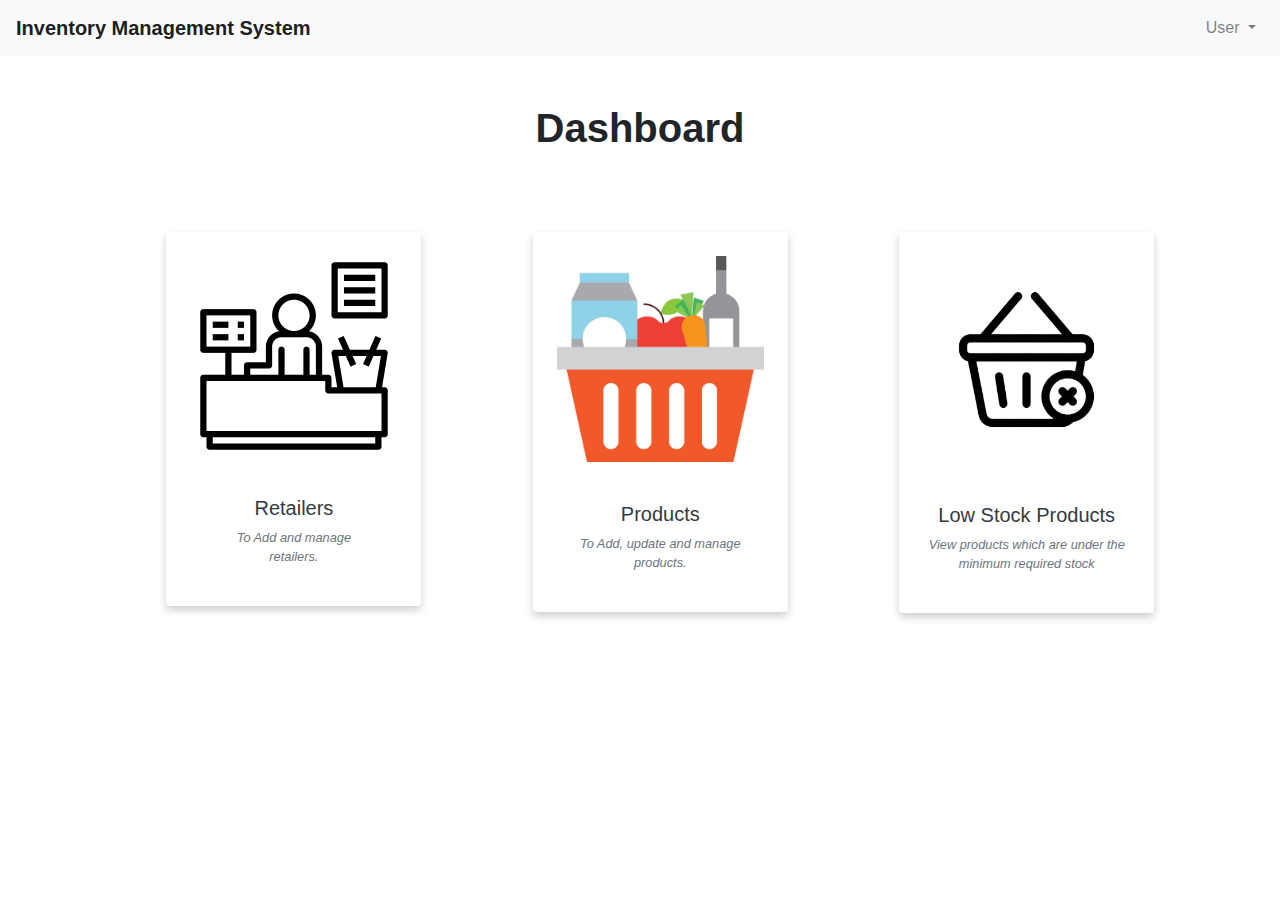
<file: IBMNalayaThiran/templates/index.html>
<!DOCTYPE html>
<html lang="en">
<head>
  <meta charset="UTF-8">
  <meta http-equiv="X-UA-Compatible" content="IE=edge">
  <meta name="viewport" content="width=device-width, initial-scale=1.0">
  <title>Dashboard</title>
  <link rel="stylesheet" href="https://cdnjs.cloudflare.com/ajax/libs/twitter-bootstrap/4.3.1/css/bootstrap.min.css">
  <link rel="stylesheet" href="https://stackpath.bootstrapcdn.com/font-awesome/4.7.0/css/font-awesome.min.css">
  <link rel="stylesheet" href="https://cdnjs.cloudflare.com/ajax/libs/font-awesome/5.15.3/css/all.min.css" integrity="sha512-iBBXm8fW90+nuLcSKlbmrPcLa0OT92xO1BIsZ+ywDWZCvqsWgccV3gFoRBv0z+8dLJgyAHIhR35VZc2oM/gI1w==" crossorigin="anonymous" referrerpolicy="no-referrer"
    />
  <link rel="stylesheet" href="../static/css/styles.css">
</head>
<body>
  <nav class="navbar navbar-expand-lg navbar-light bg-light" style="background-color: white">
    <a class="navbar-brand" href="/index"><b>Inventory Management System</b></a>
    <button class="navbar-toggler" type="button" data-toggle="collapse" data-target="#navbarNavDropdown" aria-controls="navbarNavDropdown" aria-expanded="false" aria-label="Toggle navigation">
      <span class="navbar-toggler-icon"></span>
    </button>
    <div class="collapse navbar-collapse justify-content-end" id="navbarNavDropdown">
      <ul class="navbar-nav">
        <li class="nav-item dropdown">
          <a class="nav-link dropdown-toggle" id="navbarDropdown" role="button" data-toggle="dropdown" aria-haspopup="true" aria-expanded="false">
            <i class="fas fa-user"></i> User
          </a>
          <div class="dropdown-menu dropdown-menu-right" aria-labelledby="navbarDropdown">
            <a class="dropdown-item" href="/"> <i class="fas fa-sign-out-alt"></i> Logout</a>
          </div>
        </li>
      </ul>
    </div>
  </nav>

<br><br>
  <h1 class="h1 font-weight-bold" style="text-align: center;">Dashboard</h1>   
<br>
  <div class="container py-5"> 
    <div class="row pb-5 mb-4"  style="justify-content: space-evenly;">

      <a href="/retailers">
        <div class="col-lg-3 col-md-6 mb-4 mb-lg-0">
          <div class="card rounded card-bg shadow-sm border-0" style="margin-bottom: 20px;">
            <div style="text-align: center;" class="card-body p-4"><img src="../static/images/retailers.png" alt="" class="img-fluid d-block mx-auto mb-3">
              <br>
              <h5> <a href="/retailers" class="text-dark">Retailers</a></h5>
              <p class="small text-muted font-italic">To Add and manage <br>retailers.</p>
            </div>
          </div>
        </div>
      </a>

      <a href="/products">
        <div class="col-lg-3 col-md-6 mb-4 mb-lg-0">
          <div class="card rounded card-bg shadow-sm border-0" style="margin-bottom: 20px;">
            <div style="text-align: center;" class="card-body p-4"><img src="../static/images/products.jpeg" alt="" class="img-fluid d-block mx-auto mb-3">
              <br>
              <h5> <a href="/products" class="text-dark">Products</a></h5>
              <p class="small text-muted font-italic">To Add, update and manage products.</p>
            </div>
          </div>
        </div>
      </a>

      <a href="/low-stock">
        <div class="col-lg-3 col-md-6 mb-4 mb-lg-0">
          <div class="card rounded card-bg shadow-sm border-0" style="margin-bottom: 20px;">
            <div style="text-align: center;" class="card-body p-4"><img src="../static/images/lowStock.png" alt="" class="img-fluid d-block mx-auto mb-3">
              <br>
              <h5> <a href="low-stock" class="text-dark">Low Stock Products</a></h5>
              <p class="small text-muted font-italic">View products which are under the minimum required stock</p>
            </div>
          </div>
        </div>
      </a>
    </div>
  </div>
  
<script src="https://code.jquery.com/jquery-3.3.1.slim.min.js"></script>  
<script src="https://cdnjs.cloudflare.com/ajax/libs/twitter-bootstrap/4.3.1/js/bootstrap.bundle.min.js"></script>
</body>
</html>
</file>
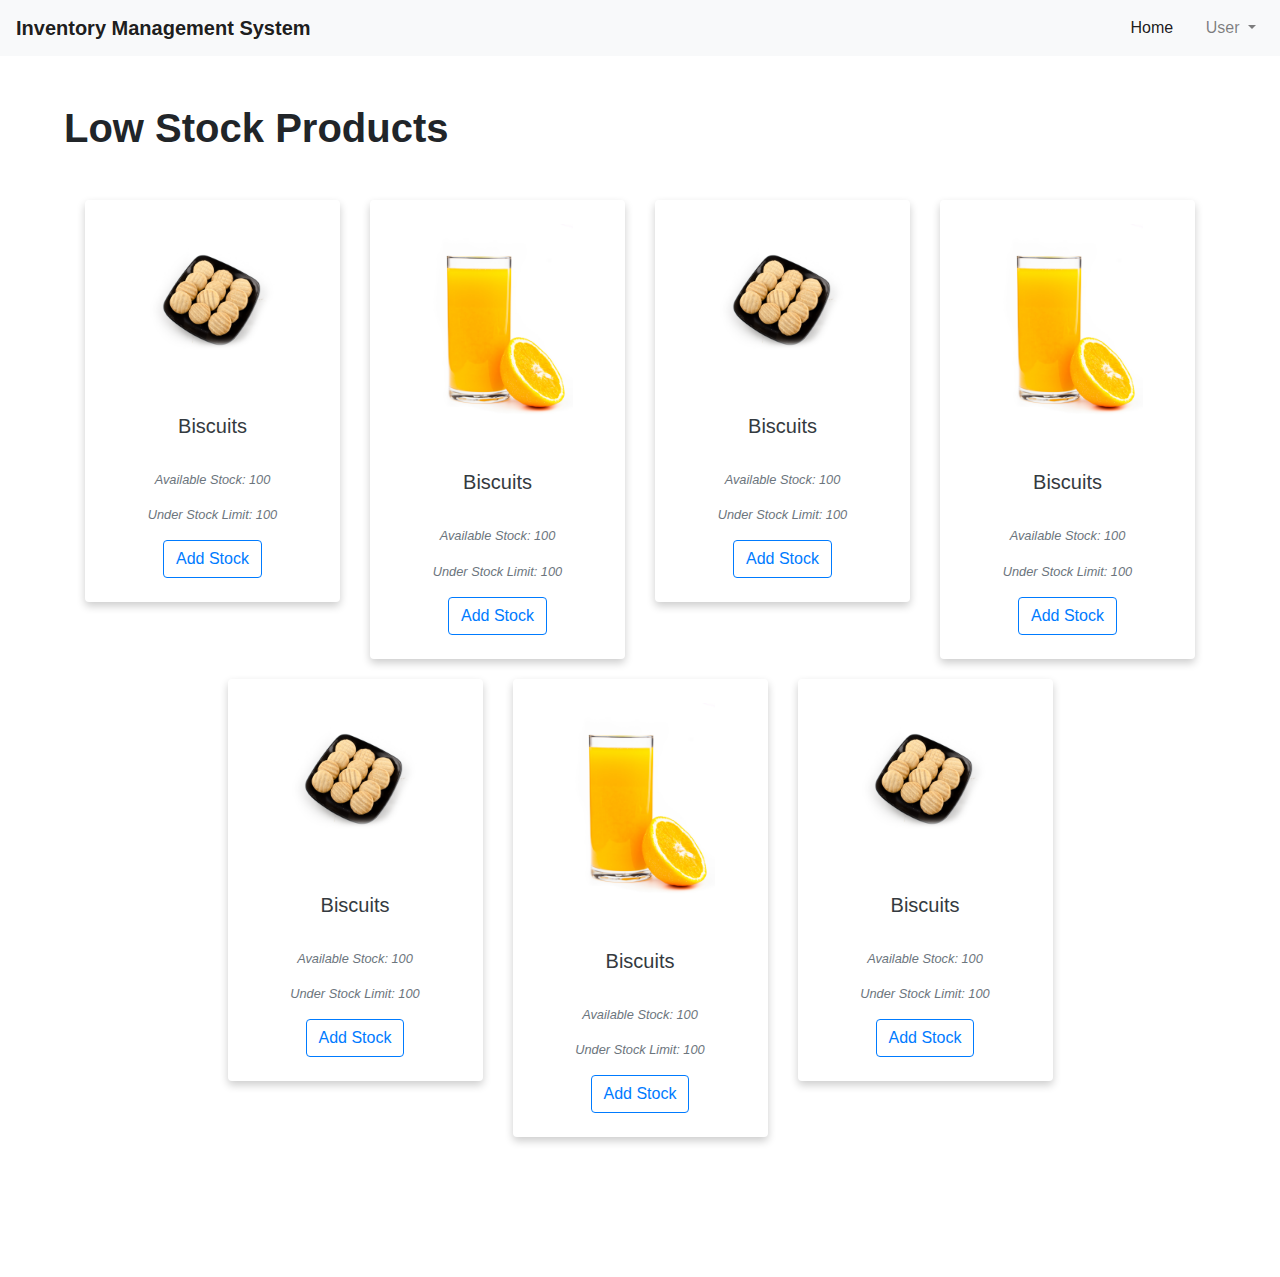
<file: IBMNalayaThiran/templates/low-stock.html>
<!DOCTYPE html>
<html lang="en">
<head>
  <meta charset="UTF-8">
  <meta http-equiv="X-UA-Compatible" content="IE=edge">
  <meta name="viewport" content="width=device-width, initial-scale=1.0">
  <title>Low Stock</title>
  <link rel="stylesheet" href="https://cdnjs.cloudflare.com/ajax/libs/twitter-bootstrap/4.3.1/css/bootstrap.min.css">
  <link rel="stylesheet" href="https://stackpath.bootstrapcdn.com/font-awesome/4.7.0/css/font-awesome.min.css">
  <link rel="stylesheet" href="https://cdnjs.cloudflare.com/ajax/libs/font-awesome/5.15.3/css/all.min.css" integrity="sha512-iBBXm8fW90+nuLcSKlbmrPcLa0OT92xO1BIsZ+ywDWZCvqsWgccV3gFoRBv0z+8dLJgyAHIhR35VZc2oM/gI1w==" crossorigin="anonymous" referrerpolicy="no-referrer"
    />
    <link rel="stylesheet" href="../static/css/styles.css">
    <link href="https://cdn.jsdelivr.net/npm/bootstrap@5.0.2/dist/css/bootstrap.min.css" rel="stylesheet" integrity="sha384-EVSTQN3/azprG1Anm3QDgpJLIm9Nao0Yz1ztcQTwFspd3yD65VohhpuuCOmLASjC" crossorigin="anonymous">
</head>
<body>
  <nav class="navbar navbar-expand-lg navbar-light bg-light" style="background-color: white">
    <a class="navbar-brand" href="/index"><b>Inventory Management System</b></a>
    <button class="navbar-toggler" type="button" data-toggle="collapse" data-target="#navbarNavDropdown" aria-controls="navbarNavDropdown" aria-expanded="false" aria-label="Toggle navigation">
      <span class="navbar-toggler-icon"></span>
    </button>
    <div class="collapse navbar-collapse justify-content-end" id="navbarNavDropdown">
      <ul class="navbar-nav">
        <li class="nav-item active">
          <a class="nav-link" href="/index">Home</a>
        </li>
        <li class="nav-item dropdown">
          <a class="nav-link dropdown-toggle" id="navbarDropdown" role="button" data-toggle="dropdown" aria-haspopup="true" aria-expanded="false">
            <i class="fas fa-user"></i> User
          </a>
          <div class="dropdown-menu dropdown-menu-right" aria-labelledby="navbarDropdown">
            <a class="dropdown-item" href="/"> <i class="fas fa-sign-out-alt"></i> Logout</a>
          </div>
        </li>
      </ul>
    </div>
  </nav>

  <br><br>
  <div>
    <h1 class="h1 font-weight-bold" style="display: inline;margin-left:5vw">Low Stock Products</h1>
  </div>

  <div class="container py-5">    
    <div class="row pb-5 mb-4"  style="justify-content: center;">

      <div class="col-lg-3 col-md-6 mb-4 mb-lg-0">
        <div class="card rounded card-bg shadow-sm border-0" style="margin-bottom: 20px; box-shadow: 0px 4px 8px 0 rgba(0, 0, 0, 0.2) !important">
          <div style="text-align: center;" class="card-body p-4"><img src="../static/images/biscuits.jpeg" width="150" alt="" class="img-fluid d-block mx-auto mb-3">
            <br>
            <h5> <a class="text-dark">Biscuits</a></h5>
            <br>
            <p class="small text-muted font-italic">Available Stock: 100</p>
            <p class="small text-muted font-italic">Under Stock Limit: 100</p>
            <button type="button" class="btn btn-outline-primary"  data-bs-toggle="modal" data-bs-target="#editProduct">Add Stock</button>
            
          </div>
        </div>
      </div>

      <div class="col-lg-3 col-md-6 mb-4 mb-lg-0">
        <div class="card rounded card-bg shadow-sm border-0" style="margin-bottom: 20px; box-shadow: 0px 4px 8px 0 rgba(0, 0, 0, 0.2) !important">
          <div style="text-align: center;" class="card-body p-4"><img src="../static/images/juice.jpeg" width="150px" alt="" class="img-fluid d-block mx-auto mb-3">
            <br>
            <h5> <a class="text-dark">Biscuits</a></h5>
            <br>
            <p class="small text-muted font-italic">Available Stock: 100</p>
            <p class="small text-muted font-italic">Under Stock Limit: 100</p>
            <button type="button" class="btn btn-outline-primary"  data-bs-toggle="modal" data-bs-target="#editProduct">Add Stock</button>
            
          </div>
        </div>
      </div>

      <div class="col-lg-3 col-md-6 mb-4 mb-lg-0">
        <div class="card rounded card-bg shadow-sm border-0" style="margin-bottom: 20px; box-shadow: 0px 4px 8px 0 rgba(0, 0, 0, 0.2) !important">
          <div style="text-align: center;" class="card-body p-4"><img src="../static/images/biscuits.jpeg" width="150px" alt="" class="img-fluid d-block mx-auto mb-3">
            <br>
            <h5> <a class="text-dark">Biscuits</a></h5>
            <br>
            <p class="small text-muted font-italic">Available Stock: 100</p>
            <p class="small text-muted font-italic">Under Stock Limit: 100</p>
            <button type="button" class="btn btn-outline-primary"  data-bs-toggle="modal" data-bs-target="#editProduct">Add Stock</button>
            
          </div>
        </div>
      </div>

      <div class="col-lg-3 col-md-6 mb-4 mb-lg-0">
        <div class="card rounded card-bg shadow-sm border-0" style="margin-bottom: 20px; box-shadow: 0px 4px 8px 0 rgba(0, 0, 0, 0.2) !important">
          <div style="text-align: center;" class="card-body p-4"><img src="../static/images/juice.jpeg" width="150px" alt="" class="img-fluid d-block mx-auto mb-3">
            <br>
            <h5> <a class="text-dark">Biscuits</a></h5>
            <br>
            <p class="small text-muted font-italic">Available Stock: 100</p>
            <p class="small text-muted font-italic">Under Stock Limit: 100</p>
            <button type="button" class="btn btn-outline-primary"  data-bs-toggle="modal" data-bs-target="#editProduct">Add Stock</button>
            
          </div>
        </div>
      </div>

      <div class="col-lg-3 col-md-6 mb-4 mb-lg-0">
        <div class="card rounded card-bg shadow-sm border-0" style="margin-bottom: 20px; box-shadow: 0px 4px 8px 0 rgba(0, 0, 0, 0.2) !important">
          <div style="text-align: center;" class="card-body p-4"><img src="../static/images/biscuits.jpeg" width="150" alt="" class="img-fluid d-block mx-auto mb-3">
            <br>
            <h5> <a class="text-dark">Biscuits</a></h5>
            <br>
            <p class="small text-muted font-italic">Available Stock: 100</p>
            <p class="small text-muted font-italic">Under Stock Limit: 100</p>
            <button type="button" class="btn btn-outline-primary"  data-bs-toggle="modal" data-bs-target="#editProduct">Add Stock</button>
            
          </div>
        </div>
      </div>

      <div class="col-lg-3 col-md-6 mb-4 mb-lg-0">
        <div class="card rounded card-bg shadow-sm border-0" style="margin-bottom: 20px; box-shadow: 0px 4px 8px 0 rgba(0, 0, 0, 0.2) !important">
          <div style="text-align: center;" class="card-body p-4"><img src="../static/images/juice.jpeg" width="150px" alt="" class="img-fluid d-block mx-auto mb-3">
            <br>
            <h5> <a class="text-dark">Biscuits</a></h5>
            <br>
            <p class="small text-muted font-italic">Available Stock: 100</p>
            <p class="small text-muted font-italic">Under Stock Limit: 100</p>
            <button type="button" class="btn btn-outline-primary"  data-bs-toggle="modal" data-bs-target="#editProduct">Add Stock</button>
            
          </div>
        </div>
      </div>

      <div class="col-lg-3 col-md-6 mb-4 mb-lg-0">
        <div class="card rounded card-bg shadow-sm border-0" style="margin-bottom: 20px; box-shadow: 0px 4px 8px 0 rgba(0, 0, 0, 0.2) !important">
          <div style="text-align: center;" class="card-body p-4"><img src="../static/images/biscuits.jpeg" style="height: 150px;" width="150px" alt="" class="img-fluid d-block mx-auto mb-3">
            <br>
            <h5> <a class="text-dark">Biscuits</a></h5>
            <br>
            <p class="small text-muted font-italic">Available Stock: 100</p>
            <p class="small text-muted font-italic">Under Stock Limit: 100</p>
            <button type="button" class="btn btn-outline-primary"  data-bs-toggle="modal" data-bs-target="#editProduct">Add Stock</button>
            
          </div>
        </div>
      </div>

    </div>
  </div>


  <div class="modal fade" id="editProduct" data-bs-backdrop="static" data-bs-keyboard="false" tabindex="-1" aria-labelledby="editProductLabel" aria-hidden="true">
    <div class="modal-dialog modal-dialog-centered">
      <div class="modal-content" style="padding: 30px 50px 30px 50px;">
        
        <div class="modal-body">
          <div class="form-floating mb-3">
            <input type="number" class="form-control" id="floatingInput" placeholder="name@example.com">
            <label for="floatingInput">Add Stock</label>
          </div>
          <br>
        </div>
        <div class=" modal-footer justify-content-center" style="border-top: none !important ;">
          <button type="button" class="btn btn-outline-secondary" data-bs-dismiss="modal">Close</button>
          <button type="button" class="btn btn-outline-primary">Add</button>
        </div>
      </div>
    </div>
  </div>


  
<script src="https://cdn.jsdelivr.net/npm/bootstrap@5.0.2/dist/js/bootstrap.bundle.min.js" integrity="sha384-MrcW6ZMFYlzcLA8Nl+NtUVF0sA7MsXsP1UyJoMp4YLEuNSfAP+JcXn/tWtIaxVXM" crossorigin="anonymous"></script>
<script src="https://code.jquery.com/jquery-3.3.1.slim.min.js"></script>  
<script src="https://cdnjs.cloudflare.com/ajax/libs/twitter-bootstrap/4.3.1/js/bootstrap.bundle.min.js"></script>
</body>
</html>
</file>
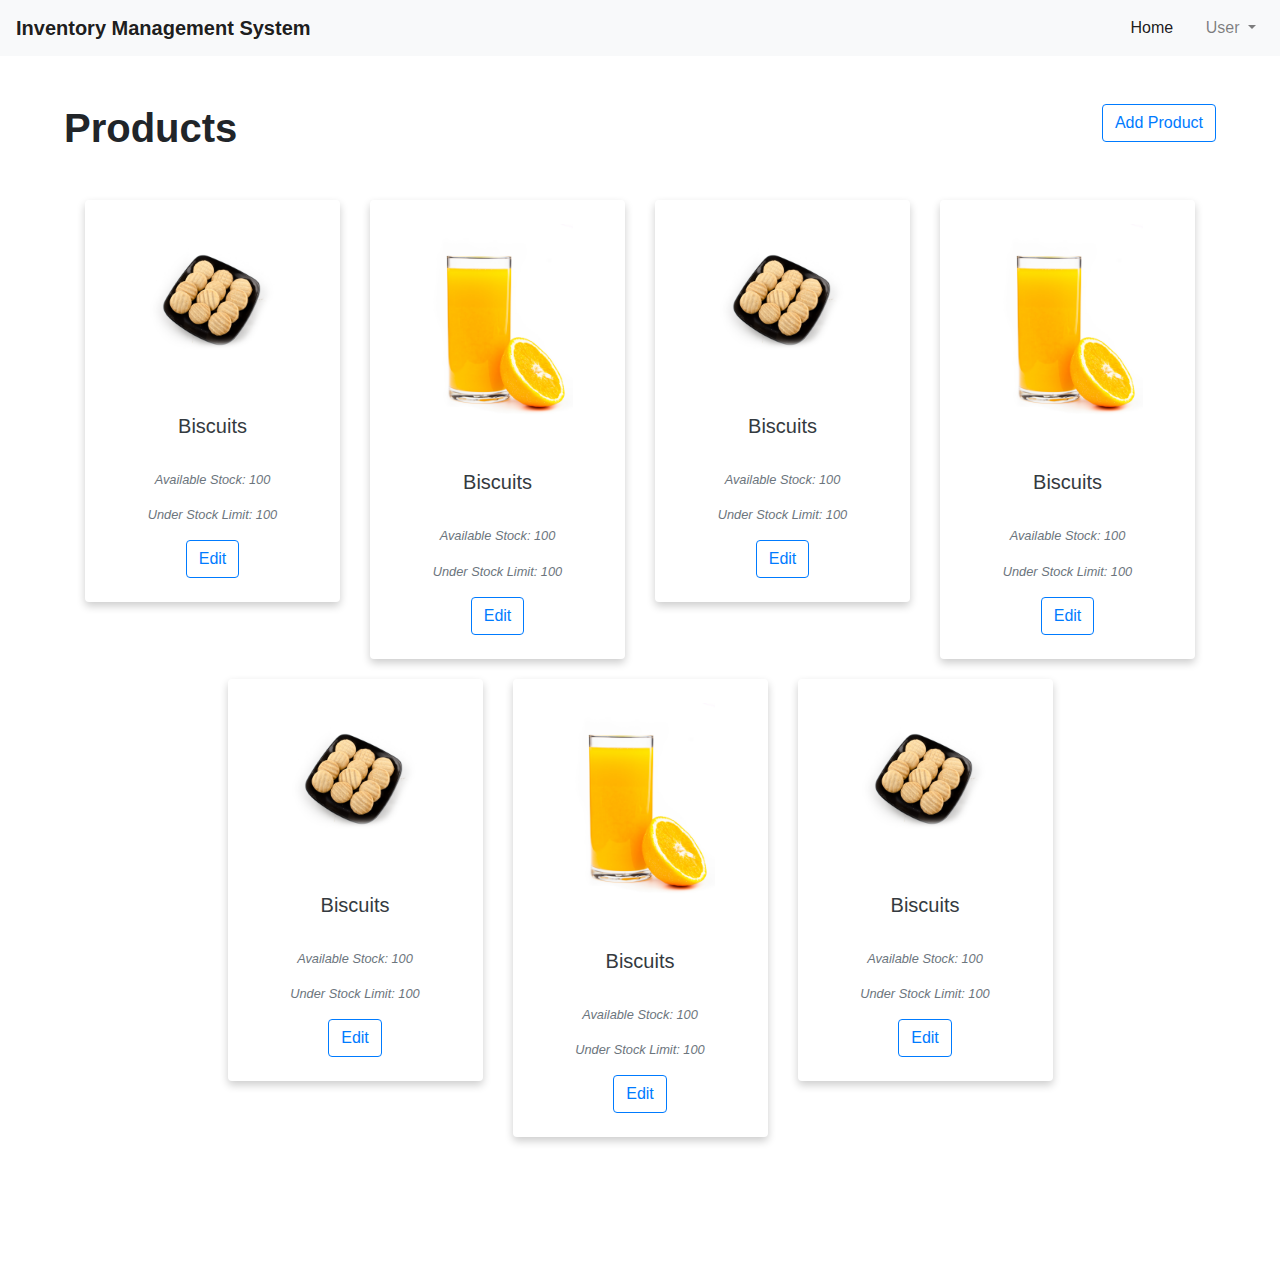
<file: IBMNalayaThiran/templates/products.html>
<!DOCTYPE html>
<html lang="en">
<head>
  <meta charset="UTF-8">
  <meta http-equiv="X-UA-Compatible" content="IE=edge">
  <meta name="viewport" content="width=device-width, initial-scale=1.0">
  <title>Products</title>
  <link rel="stylesheet" href="https://cdnjs.cloudflare.com/ajax/libs/twitter-bootstrap/4.3.1/css/bootstrap.min.css">
  <link rel="stylesheet" href="https://stackpath.bootstrapcdn.com/font-awesome/4.7.0/css/font-awesome.min.css">
  <link rel="stylesheet" href="https://cdnjs.cloudflare.com/ajax/libs/font-awesome/5.15.3/css/all.min.css" integrity="sha512-iBBXm8fW90+nuLcSKlbmrPcLa0OT92xO1BIsZ+ywDWZCvqsWgccV3gFoRBv0z+8dLJgyAHIhR35VZc2oM/gI1w==" crossorigin="anonymous" referrerpolicy="no-referrer"
    />
  <link rel="stylesheet" href="../static/css/styles.css">
  <link href="https://cdn.jsdelivr.net/npm/bootstrap@5.0.2/dist/css/bootstrap.min.css" rel="stylesheet" integrity="sha384-EVSTQN3/azprG1Anm3QDgpJLIm9Nao0Yz1ztcQTwFspd3yD65VohhpuuCOmLASjC" crossorigin="anonymous">
</head>
<body>
  <nav class="navbar navbar-expand-lg navbar-light bg-light" style="background-color: white">
    <a class="navbar-brand" href="/index"><b>Inventory Management System</b></a>
    <button class="navbar-toggler" type="button" data-toggle="collapse" data-target="#navbarNavDropdown" aria-controls="navbarNavDropdown" aria-expanded="false" aria-label="Toggle navigation">
      <span class="navbar-toggler-icon"></span>
    </button>
    <div class="collapse navbar-collapse justify-content-end" id="navbarNavDropdown">
      <ul class="navbar-nav">
        <li class="nav-item active">
          <a class="nav-link" href="/index">Home</a>
        </li>
        <li class="nav-item dropdown">
          <a class="nav-link dropdown-toggle" id="navbarDropdown" role="button" data-toggle="dropdown" aria-haspopup="true" aria-expanded="false">
            <i class="fas fa-user"></i> User
          </a>
          <div class="dropdown-menu dropdown-menu-right" aria-labelledby="navbarDropdown">
            <a class="dropdown-item" href="/"> <i class="fas fa-sign-out-alt"></i> Logout</a>
          </div>
        </li>
      </ul>
    </div>
  </nav>

  <br><br>
  <div>
    <h1 class="h1 font-weight-bold" style="display: inline;margin-left:5vw">Products</h1>
    <button style="float: right;margin-right: 5vw; display: inline;" type="button" class="btn btn-outline-primary" data-bs-toggle="modal" data-bs-target="#addProduct">Add Product</button>
  </div>


  <div class="container py-5">    
    <div class="row pb-5 mb-4"  style="justify-content: center;">

      <div class="col-lg-3 col-md-6 mb-4 mb-lg-0">
        <div class="card rounded card-bg shadow-sm border-0" style="margin-bottom: 20px; box-shadow: 0px 4px 8px 0 rgba(0, 0, 0, 0.2) !important">
          <div style="text-align: center;" class="card-body p-4"><img src="../static/images/biscuits.jpeg" width="150" alt="" class="img-fluid d-block mx-auto mb-3">
            <br>
            <h5> <a class="text-dark">Biscuits</a></h5>
            <br>
            <p class="small text-muted font-italic">Available Stock: 100</p>
            <p class="small text-muted font-italic">Under Stock Limit: 100</p>
            <button type="button" class="btn btn-outline-primary"  data-bs-toggle="modal" data-bs-target="#editProduct">Edit</button>
            
          </div>
        </div>
      </div>

      <div class="col-lg-3 col-md-6 mb-4 mb-lg-0">
        <div class="card rounded card-bg shadow-sm border-0" style="margin-bottom: 20px; box-shadow: 0px 4px 8px 0 rgba(0, 0, 0, 0.2) !important">
          <div style="text-align: center;" class="card-body p-4"><img src="../static/images/juice.jpeg" width="150px" alt="" class="img-fluid d-block mx-auto mb-3">
            <br>
            <h5> <a class="text-dark">Biscuits</a></h5>
            <br>
            <p class="small text-muted font-italic">Available Stock: 100</p>
            <p class="small text-muted font-italic">Under Stock Limit: 100</p>
            <button type="button" class="btn btn-outline-primary"  data-bs-toggle="modal" data-bs-target="#editProduct">Edit</button>
            
          </div>
        </div>
      </div>

      <div class="col-lg-3 col-md-6 mb-4 mb-lg-0">
        <div class="card rounded card-bg shadow-sm border-0" style="margin-bottom: 20px; box-shadow: 0px 4px 8px 0 rgba(0, 0, 0, 0.2) !important">
          <div style="text-align: center;" class="card-body p-4"><img src="../static/images/biscuits.jpeg" width="150px" alt="" class="img-fluid d-block mx-auto mb-3">
            <br>
            <h5> <a class="text-dark">Biscuits</a></h5>
            <br>
            <p class="small text-muted font-italic">Available Stock: 100</p>
            <p class="small text-muted font-italic">Under Stock Limit: 100</p>
            <button type="button" class="btn btn-outline-primary"  data-bs-toggle="modal" data-bs-target="#editProduct">Edit</button>
            
          </div>
        </div>
      </div>

      <div class="col-lg-3 col-md-6 mb-4 mb-lg-0">
        <div class="card rounded card-bg shadow-sm border-0" style="margin-bottom: 20px; box-shadow: 0px 4px 8px 0 rgba(0, 0, 0, 0.2) !important">
          <div style="text-align: center;" class="card-body p-4"><img src="../static/images/juice.jpeg" width="150px" alt="" class="img-fluid d-block mx-auto mb-3">
            <br>
            <h5> <a class="text-dark">Biscuits</a></h5>
            <br>
            <p class="small text-muted font-italic">Available Stock: 100</p>
            <p class="small text-muted font-italic">Under Stock Limit: 100</p>
            <button type="button" class="btn btn-outline-primary"  data-bs-toggle="modal" data-bs-target="#editProduct">Edit</button>
            
          </div>
        </div>
      </div>

      <div class="col-lg-3 col-md-6 mb-4 mb-lg-0">
        <div class="card rounded card-bg shadow-sm border-0" style="margin-bottom: 20px; box-shadow: 0px 4px 8px 0 rgba(0, 0, 0, 0.2) !important">
          <div style="text-align: center;" class="card-body p-4"><img src="../static/images/biscuits.jpeg" width="150" alt="" class="img-fluid d-block mx-auto mb-3">
            <br>
            <h5> <a class="text-dark">Biscuits</a></h5>
            <br>
            <p class="small text-muted font-italic">Available Stock: 100</p>
            <p class="small text-muted font-italic">Under Stock Limit: 100</p>
            <button type="button" class="btn btn-outline-primary"  data-bs-toggle="modal" data-bs-target="#editProduct">Edit</button>
            
          </div>
        </div>
      </div>

      <div class="col-lg-3 col-md-6 mb-4 mb-lg-0">
        <div class="card rounded card-bg shadow-sm border-0" style="margin-bottom: 20px; box-shadow: 0px 4px 8px 0 rgba(0, 0, 0, 0.2) !important">
          <div style="text-align: center;" class="card-body p-4"><img src="../static/images/juice.jpeg" width="150px" alt="" class="img-fluid d-block mx-auto mb-3">
            <br>
            <h5> <a class="text-dark">Biscuits</a></h5>
            <br>
            <p class="small text-muted font-italic">Available Stock: 100</p>
            <p class="small text-muted font-italic">Under Stock Limit: 100</p>
            <button type="button" class="btn btn-outline-primary"  data-bs-toggle="modal" data-bs-target="#editProduct">Edit</button>
            
          </div>
        </div>
      </div>

      <div class="col-lg-3 col-md-6 mb-4 mb-lg-0">
        <div class="card rounded card-bg shadow-sm border-0" style="margin-bottom: 20px; box-shadow: 0px 4px 8px 0 rgba(0, 0, 0, 0.2) !important">
          <div style="text-align: center;" class="card-body p-4"><img src="../static/images/biscuits.jpeg" style="height: 150px;" width="150px" alt="" class="img-fluid d-block mx-auto mb-3">
            <br>
            <h5> <a class="text-dark">Biscuits</a></h5>
            <br>
            <p class="small text-muted font-italic">Available Stock: 100</p>
            <p class="small text-muted font-italic">Under Stock Limit: 100</p>
            <button type="button" class="btn btn-outline-primary"  data-bs-toggle="modal" data-bs-target="#editProduct">Edit</button>
            
          </div>
        </div>
      </div>

    </div>
  </div>


  <div class="modal fade" id="editProduct" data-bs-backdrop="static" data-bs-keyboard="false" tabindex="-1" aria-labelledby="editProductLabel" aria-hidden="true">
    <div class="modal-dialog modal-dialog-centered">
      <div class="modal-content" style="padding: 30px 50px 30px 50px;">
        
        <div class="modal-body">
          <div class="form-floating mb-3">
            <input type="number" class="form-control" id="floatingInput" placeholder="name@example.com">
            <label for="floatingInput">Add Stock</label>
          </div>
          <div class="form-floating">
            <input type="password" class="form-control" id="floatingPassword" placeholder="Password">
            <label for="floatingPassword">Under Stock Limit</label>
          </div>
          <br>
        </div>
        <div class=" modal-footer justify-content-center" style="border-top: none !important ;">
          <button type="button" class="btn btn-outline-secondary" data-bs-dismiss="modal">Close</button>
          <button type="button" class="btn btn-outline-primary">Update</button>
        </div>
      </div>
    </div>
  </div>


  <div class="modal fade" id="addProduct" data-bs-backdrop="static" data-bs-keyboard="false" tabindex="-1" aria-labelledby="addProductLabel" aria-hidden="true">
    <div class="modal-dialog modal-dialog-centered">
      <div class="modal-content" style="padding: 30px 50px 30px 50px;">
        
        <div class="modal-body">
          <div class="form-floating mb-3">
            <input type="number" class="form-control" id="name" placeholder="name@example.com">
            <label for="name">Product Name</label>
          </div>
          <div class="form-floating mb-3">
            <input type="file" class="form-control" id="pic" placeholder="name@example.com">
          
          </div>
          <div class="form-floating mb-3">
            <input type="number" class="form-control" id="stock" placeholder="name@example.com">
            <label for="stock">Available Stock</label>
          </div>
          <div class="form-floating">
            <input type="password" class="form-control" id="underStock" placeholder="Password">
            <label for="underStock">Under Stock Limit</label>
          </div>
          <br>
        </div>
        <div class=" modal-footer justify-content-center" style="border-top: none !important ;">
          <button type="button" class="btn btn-outline-secondary" data-bs-dismiss="modal">Close</button>
          <button type="button" class="btn btn-outline-primary">Add</button>
        </div>
      </div>
    </div>
  </div>


  
<script src="https://cdn.jsdelivr.net/npm/bootstrap@5.0.2/dist/js/bootstrap.bundle.min.js" integrity="sha384-MrcW6ZMFYlzcLA8Nl+NtUVF0sA7MsXsP1UyJoMp4YLEuNSfAP+JcXn/tWtIaxVXM" crossorigin="anonymous"></script>
<script src="https://code.jquery.com/jquery-3.3.1.slim.min.js"></script>  
<script src="https://cdnjs.cloudflare.com/ajax/libs/twitter-bootstrap/4.3.1/js/bootstrap.bundle.min.js"></script>
</body>
</html>
</file>
<file: IBMNalayaThiran/static/css/styles.css>
.card-bg{
    box-shadow: 0px 4px 8px 0 rgba(0, 0, 0, 0.2) !important;
}

.card-bg:hover {
    transform: scale(1.01);
}
</file>
